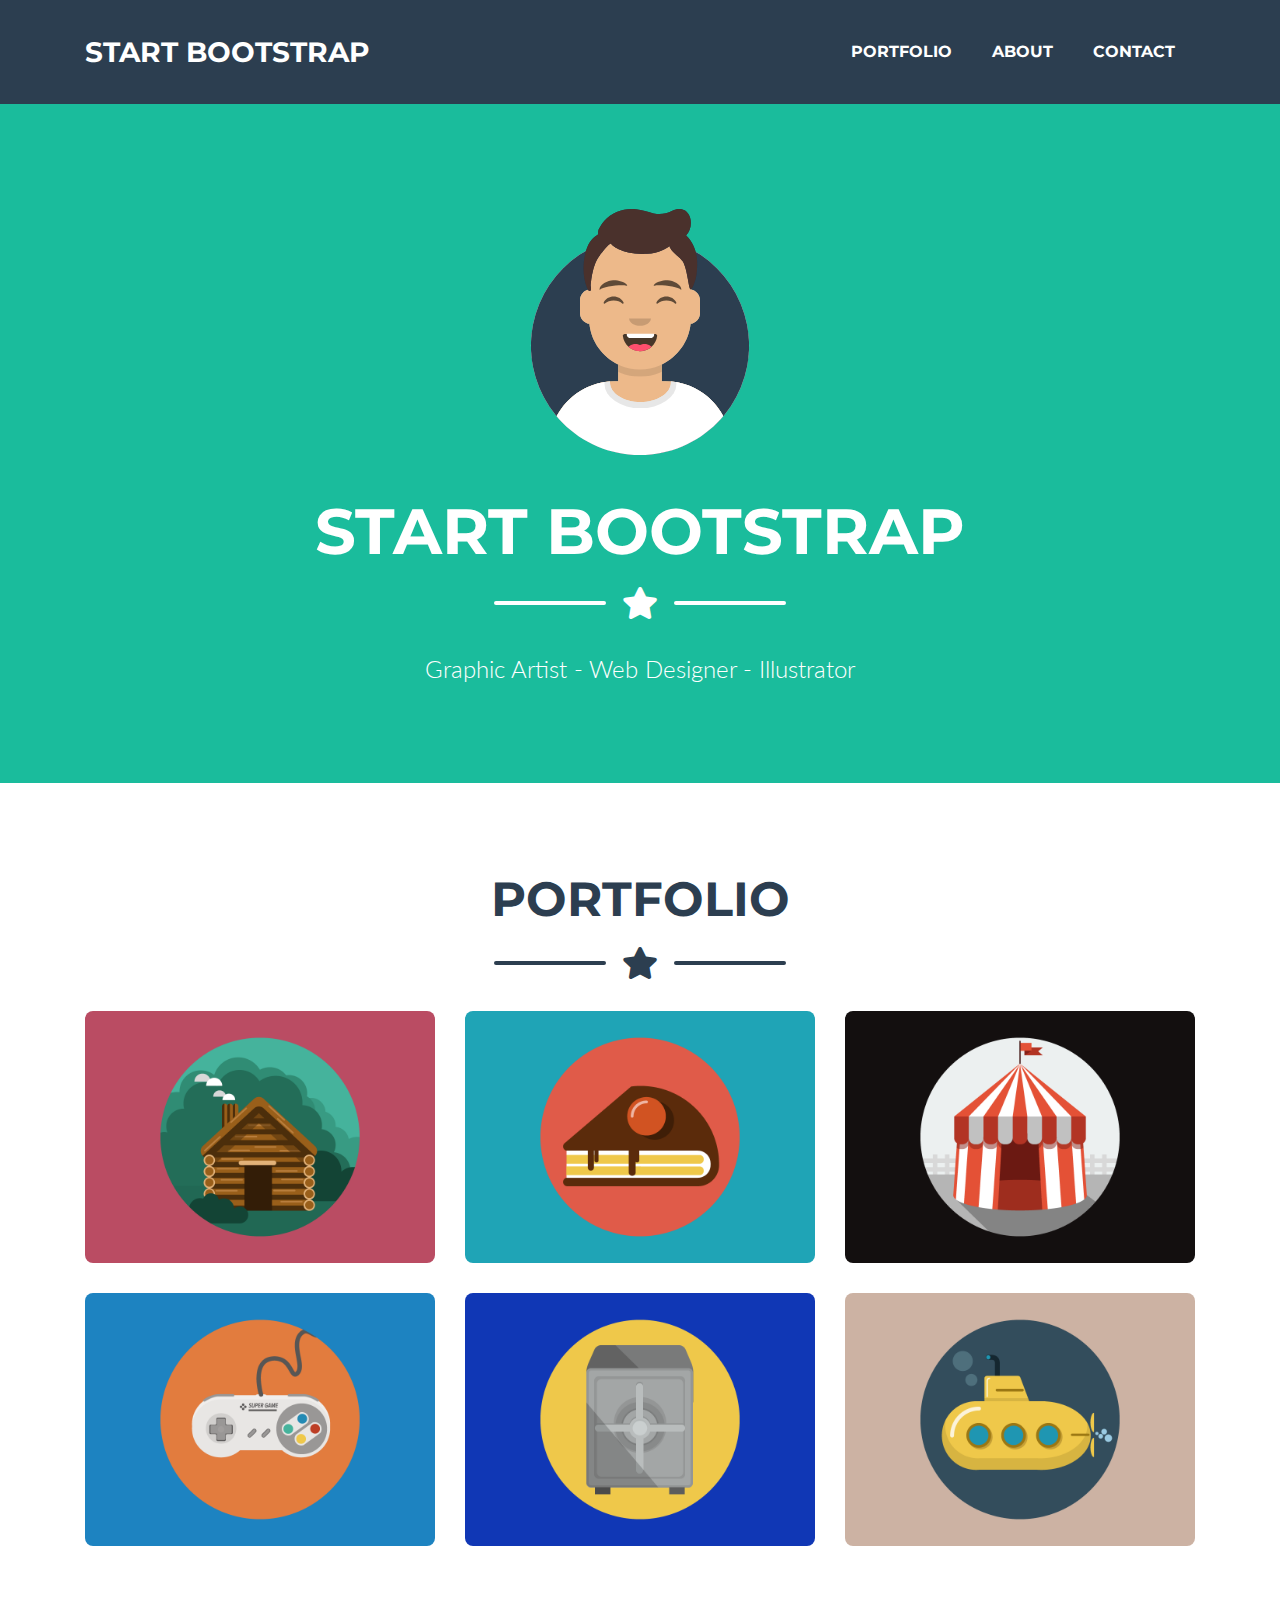
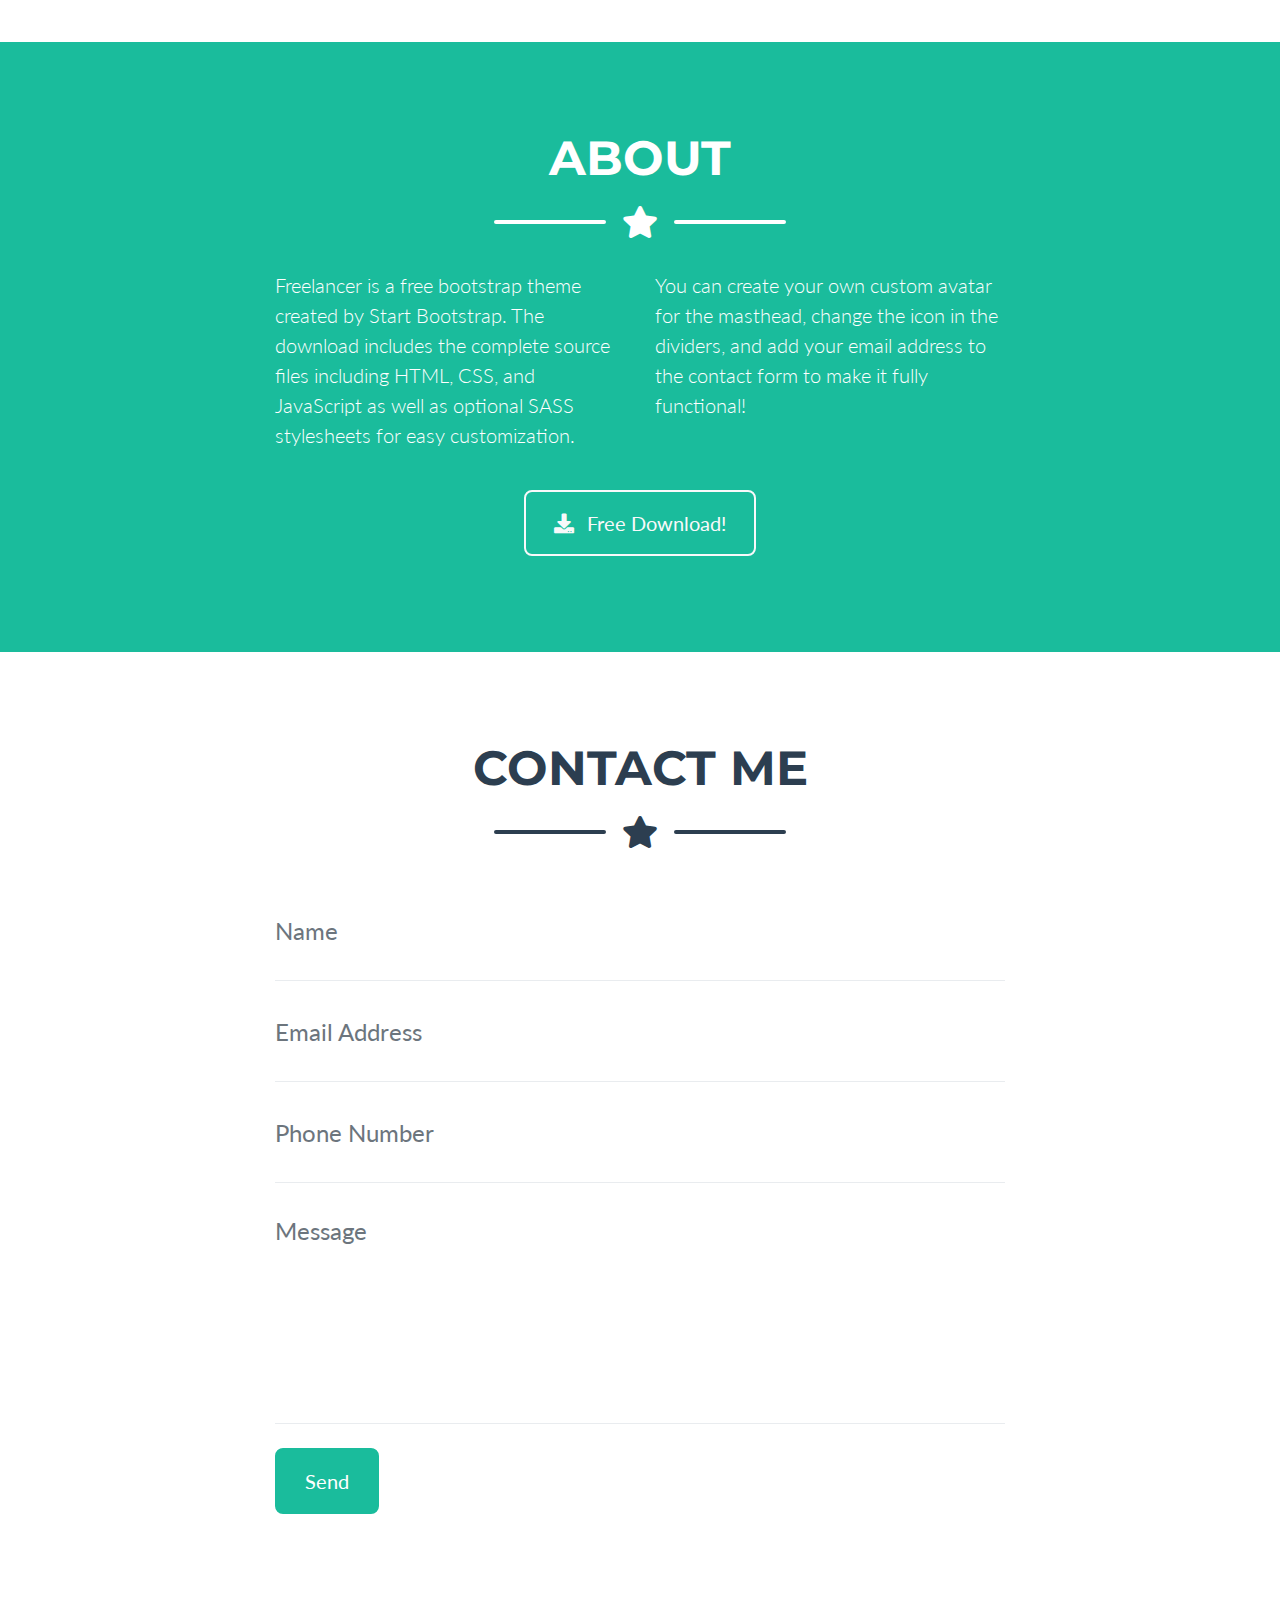
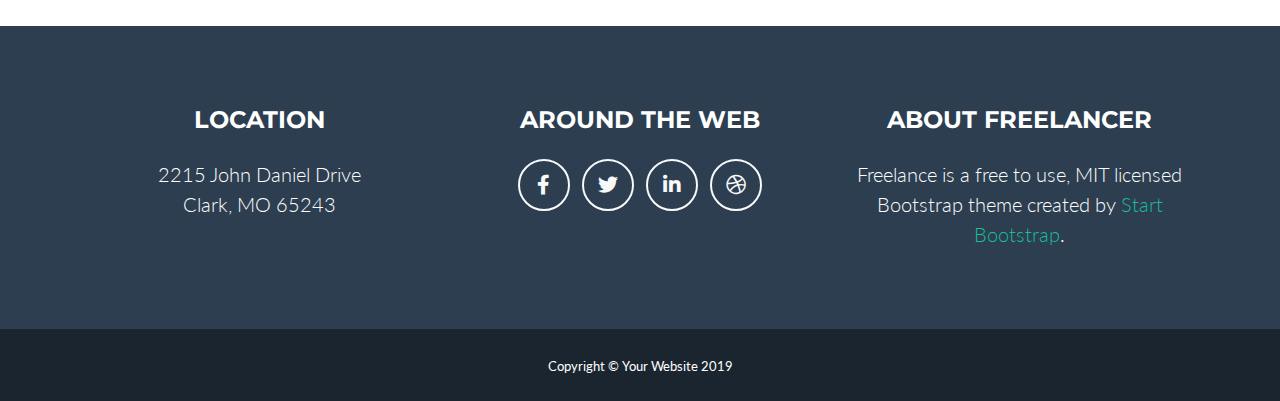
<file: FirstTry/templates/home/index.html>
<!DOCTYPE html>
<html lang="en">

<head>

  <meta charset="utf-8">
  <meta name="viewport" content="width=device-width, initial-scale=1, shrink-to-fit=no">
  <meta name="description" content="">
  <meta name="author" content="">

  <title>Freelancer - Start Bootstrap Theme</title>

  <!-- Custom fonts for this theme -->
  <link href="vendor/fontawesome-free/css/all.min.css" rel="stylesheet" type="text/css">
  <link href="https://fonts.googleapis.com/css?family=Montserrat:400,700" rel="stylesheet" type="text/css">
  <link href="https://fonts.googleapis.com/css?family=Lato:400,700,400italic,700italic" rel="stylesheet" type="text/css">

  <!-- Theme CSS -->
  <link href="css/freelancer.min.css" rel="stylesheet">

</head>

<body id="page-top">

  <!-- Navigation -->
  <nav class="navbar navbar-expand-lg bg-secondary text-uppercase fixed-top" id="mainNav">
    <div class="container">
      <a class="navbar-brand js-scroll-trigger" href="#page-top">Start Bootstrap</a>
      <button class="navbar-toggler navbar-toggler-right text-uppercase font-weight-bold bg-primary text-white rounded" type="button" data-toggle="collapse" data-target="#navbarResponsive" aria-controls="navbarResponsive" aria-expanded="false" aria-label="Toggle navigation">
        Menu
        <i class="fas fa-bars"></i>
      </button>
      <div class="collapse navbar-collapse" id="navbarResponsive">
        <ul class="navbar-nav ml-auto">
          <li class="nav-item mx-0 mx-lg-1">
            <a class="nav-link py-3 px-0 px-lg-3 rounded js-scroll-trigger" href="#portfolio">Portfolio</a>
          </li>
          <li class="nav-item mx-0 mx-lg-1">
            <a class="nav-link py-3 px-0 px-lg-3 rounded js-scroll-trigger" href="#about">About</a>
          </li>
          <li class="nav-item mx-0 mx-lg-1">
            <a class="nav-link py-3 px-0 px-lg-3 rounded js-scroll-trigger" href="#contact">Contact</a>
          </li>
        </ul>
      </div>
    </div>
  </nav>

  <!-- Masthead -->
  <header class="masthead bg-primary text-white text-center">
    <div class="container d-flex align-items-center flex-column">

      <!-- Masthead Avatar Image -->
      <img class="masthead-avatar mb-5" src="img/avataaars.svg" alt="">

      <!-- Masthead Heading -->
      <h1 class="masthead-heading text-uppercase mb-0">Start Bootstrap</h1>

      <!-- Icon Divider -->
      <div class="divider-custom divider-light">
        <div class="divider-custom-line"></div>
        <div class="divider-custom-icon">
          <i class="fas fa-star"></i>
        </div>
        <div class="divider-custom-line"></div>
      </div>

      <!-- Masthead Subheading -->
      <p class="masthead-subheading font-weight-light mb-0">Graphic Artist - Web Designer - Illustrator</p>

    </div>
  </header>

  <!-- Portfolio Section -->
  <section class="page-section portfolio" id="portfolio">
    <div class="container">

      <!-- Portfolio Section Heading -->
      <h2 class="page-section-heading text-center text-uppercase text-secondary mb-0">Portfolio</h2>

      <!-- Icon Divider -->
      <div class="divider-custom">
        <div class="divider-custom-line"></div>
        <div class="divider-custom-icon">
          <i class="fas fa-star"></i>
        </div>
        <div class="divider-custom-line"></div>
      </div>

      <!-- Portfolio Grid Items -->
      <div class="row">

        <!-- Portfolio Item 1 -->
        <div class="col-md-6 col-lg-4">
          <div class="portfolio-item mx-auto" data-toggle="modal" data-target="#portfolioModal1">
            <div class="portfolio-item-caption d-flex align-items-center justify-content-center h-100 w-100">
              <div class="portfolio-item-caption-content text-center text-white">
                <i class="fas fa-plus fa-3x"></i>
              </div>
            </div>
            <img class="img-fluid" src="img/portfolio/cabin.png" alt="">
          </div>
        </div>

        <!-- Portfolio Item 2 -->
        <div class="col-md-6 col-lg-4">
          <div class="portfolio-item mx-auto" data-toggle="modal" data-target="#portfolioModal2">
            <div class="portfolio-item-caption d-flex align-items-center justify-content-center h-100 w-100">
              <div class="portfolio-item-caption-content text-center text-white">
                <i class="fas fa-plus fa-3x"></i>
              </div>
            </div>
            <img class="img-fluid" src="img/portfolio/cake.png" alt="">
          </div>
        </div>

        <!-- Portfolio Item 3 -->
        <div class="col-md-6 col-lg-4">
          <div class="portfolio-item mx-auto" data-toggle="modal" data-target="#portfolioModal3">
            <div class="portfolio-item-caption d-flex align-items-center justify-content-center h-100 w-100">
              <div class="portfolio-item-caption-content text-center text-white">
                <i class="fas fa-plus fa-3x"></i>
              </div>
            </div>
            <img class="img-fluid" src="img/portfolio/circus.png" alt="">
          </div>
        </div>

        <!-- Portfolio Item 4 -->
        <div class="col-md-6 col-lg-4">
          <div class="portfolio-item mx-auto" data-toggle="modal" data-target="#portfolioModal4">
            <div class="portfolio-item-caption d-flex align-items-center justify-content-center h-100 w-100">
              <div class="portfolio-item-caption-content text-center text-white">
                <i class="fas fa-plus fa-3x"></i>
              </div>
            </div>
            <img class="img-fluid" src="img/portfolio/game.png" alt="">
          </div>
        </div>

        <!-- Portfolio Item 5 -->
        <div class="col-md-6 col-lg-4">
          <div class="portfolio-item mx-auto" data-toggle="modal" data-target="#portfolioModal5">
            <div class="portfolio-item-caption d-flex align-items-center justify-content-center h-100 w-100">
              <div class="portfolio-item-caption-content text-center text-white">
                <i class="fas fa-plus fa-3x"></i>
              </div>
            </div>
            <img class="img-fluid" src="img/portfolio/safe.png" alt="">
          </div>
        </div>

        <!-- Portfolio Item 6 -->
        <div class="col-md-6 col-lg-4">
          <div class="portfolio-item mx-auto" data-toggle="modal" data-target="#portfolioModal6">
            <div class="portfolio-item-caption d-flex align-items-center justify-content-center h-100 w-100">
              <div class="portfolio-item-caption-content text-center text-white">
                <i class="fas fa-plus fa-3x"></i>
              </div>
            </div>
            <img class="img-fluid" src="img/portfolio/submarine.png" alt="">
          </div>
        </div>

      </div>
      <!-- /.row -->

    </div>
  </section>

  <!-- About Section -->
  <section class="page-section bg-primary text-white mb-0" id="about">
    <div class="container">

      <!-- About Section Heading -->
      <h2 class="page-section-heading text-center text-uppercase text-white">About</h2>

      <!-- Icon Divider -->
      <div class="divider-custom divider-light">
        <div class="divider-custom-line"></div>
        <div class="divider-custom-icon">
          <i class="fas fa-star"></i>
        </div>
        <div class="divider-custom-line"></div>
      </div>

      <!-- About Section Content -->
      <div class="row">
        <div class="col-lg-4 ml-auto">
          <p class="lead">Freelancer is a free bootstrap theme created by Start Bootstrap. The download includes the complete source files including HTML, CSS, and JavaScript as well as optional SASS stylesheets for easy customization.</p>
        </div>
        <div class="col-lg-4 mr-auto">
          <p class="lead">You can create your own custom avatar for the masthead, change the icon in the dividers, and add your email address to the contact form to make it fully functional!</p>
        </div>
      </div>

      <!-- About Section Button -->
      <div class="text-center mt-4">
        <a class="btn btn-xl btn-outline-light" href="https://startbootstrap.com/themes/freelancer/">
          <i class="fas fa-download mr-2"></i>
          Free Download!
        </a>
      </div>

    </div>
  </section>

  <!-- Contact Section -->
  <section class="page-section" id="contact">
    <div class="container">

      <!-- Contact Section Heading -->
      <h2 class="page-section-heading text-center text-uppercase text-secondary mb-0">Contact Me</h2>

      <!-- Icon Divider -->
      <div class="divider-custom">
        <div class="divider-custom-line"></div>
        <div class="divider-custom-icon">
          <i class="fas fa-star"></i>
        </div>
        <div class="divider-custom-line"></div>
      </div>

      <!-- Contact Section Form -->
      <div class="row">
        <div class="col-lg-8 mx-auto">
          <!-- To configure the contact form email address, go to mail/contact_me.php and update the email address in the PHP file on line 19. -->
          <form name="sentMessage" id="contactForm" novalidate="novalidate">
            <div class="control-group">
              <div class="form-group floating-label-form-group controls mb-0 pb-2">
                <label>Name</label>
                <input class="form-control" id="name" type="text" placeholder="Name" required="required" data-validation-required-message="Please enter your name.">
                <p class="help-block text-danger"></p>
              </div>
            </div>
            <div class="control-group">
              <div class="form-group floating-label-form-group controls mb-0 pb-2">
                <label>Email Address</label>
                <input class="form-control" id="email" type="email" placeholder="Email Address" required="required" data-validation-required-message="Please enter your email address.">
                <p class="help-block text-danger"></p>
              </div>
            </div>
            <div class="control-group">
              <div class="form-group floating-label-form-group controls mb-0 pb-2">
                <label>Phone Number</label>
                <input class="form-control" id="phone" type="tel" placeholder="Phone Number" required="required" data-validation-required-message="Please enter your phone number.">
                <p class="help-block text-danger"></p>
              </div>
            </div>
            <div class="control-group">
              <div class="form-group floating-label-form-group controls mb-0 pb-2">
                <label>Message</label>
                <textarea class="form-control" id="message" rows="5" placeholder="Message" required="required" data-validation-required-message="Please enter a message."></textarea>
                <p class="help-block text-danger"></p>
              </div>
            </div>
            <br>
            <div id="success"></div>
            <div class="form-group">
              <button type="submit" class="btn btn-primary btn-xl" id="sendMessageButton">Send</button>
            </div>
          </form>
        </div>
      </div>

    </div>
  </section>

  <!-- Footer -->
  <footer class="footer text-center">
    <div class="container">
      <div class="row">

        <!-- Footer Location -->
        <div class="col-lg-4 mb-5 mb-lg-0">
          <h4 class="text-uppercase mb-4">Location</h4>
          <p class="lead mb-0">2215 John Daniel Drive
            <br>Clark, MO 65243</p>
        </div>

        <!-- Footer Social Icons -->
        <div class="col-lg-4 mb-5 mb-lg-0">
          <h4 class="text-uppercase mb-4">Around the Web</h4>
          <a class="btn btn-outline-light btn-social mx-1" href="#">
            <i class="fab fa-fw fa-facebook-f"></i>
          </a>
          <a class="btn btn-outline-light btn-social mx-1" href="#">
            <i class="fab fa-fw fa-twitter"></i>
          </a>
          <a class="btn btn-outline-light btn-social mx-1" href="#">
            <i class="fab fa-fw fa-linkedin-in"></i>
          </a>
          <a class="btn btn-outline-light btn-social mx-1" href="#">
            <i class="fab fa-fw fa-dribbble"></i>
          </a>
        </div>

        <!-- Footer About Text -->
        <div class="col-lg-4">
          <h4 class="text-uppercase mb-4">About Freelancer</h4>
          <p class="lead mb-0">Freelance is a free to use, MIT licensed Bootstrap theme created by
            <a href="http://startbootstrap.com">Start Bootstrap</a>.</p>
        </div>

      </div>
    </div>
  </footer>

  <!-- Copyright Section -->
  <section class="copyright py-4 text-center text-white">
    <div class="container">
      <small>Copyright &copy; Your Website 2019</small>
    </div>
  </section>

  <!-- Scroll to Top Button (Only visible on small and extra-small screen sizes) -->
  <div class="scroll-to-top d-lg-none position-fixed ">
    <a class="js-scroll-trigger d-block text-center text-white rounded" href="#page-top">
      <i class="fa fa-chevron-up"></i>
    </a>
  </div>

  <!-- Portfolio Modals -->

  <!-- Portfolio Modal 1 -->
  <div class="portfolio-modal modal fade" id="portfolioModal1" tabindex="-1" role="dialog" aria-labelledby="portfolioModal1Label" aria-hidden="true">
    <div class="modal-dialog modal-xl" role="document">
      <div class="modal-content">
        <button type="button" class="close" data-dismiss="modal" aria-label="Close">
          <span aria-hidden="true">
            <i class="fas fa-times"></i>
          </span>
        </button>
        <div class="modal-body text-center">
          <div class="container">
            <div class="row justify-content-center">
              <div class="col-lg-8">
                <!-- Portfolio Modal - Title -->
                <h2 class="portfolio-modal-title text-secondary text-uppercase mb-0">Log Cabin</h2>
                <!-- Icon Divider -->
                <div class="divider-custom">
                  <div class="divider-custom-line"></div>
                  <div class="divider-custom-icon">
                    <i class="fas fa-star"></i>
                  </div>
                  <div class="divider-custom-line"></div>
                </div>
                <!-- Portfolio Modal - Image -->
                <img class="img-fluid rounded mb-5" src="img/portfolio/cabin.png" alt="">
                <!-- Portfolio Modal - Text -->
                <p class="mb-5">Lorem ipsum dolor sit amet, consectetur adipisicing elit. Mollitia neque assumenda ipsam nihil, molestias magnam, recusandae quos quis inventore quisquam velit asperiores, vitae? Reprehenderit soluta, eos quod consequuntur itaque. Nam.</p>
                <button class="btn btn-primary" href="#" data-dismiss="modal">
                  <i class="fas fa-times fa-fw"></i>
                  Close Window
                </button>
              </div>
            </div>
          </div>
        </div>
      </div>
    </div>
  </div>

  <!-- Portfolio Modal 2 -->
  <div class="portfolio-modal modal fade" id="portfolioModal2" tabindex="-1" role="dialog" aria-labelledby="portfolioModal2Label" aria-hidden="true">
    <div class="modal-dialog modal-xl" role="document">
      <div class="modal-content">
        <button type="button" class="close" data-dismiss="modal" aria-label="Close">
          <span aria-hidden="true">
            <i class="fas fa-times"></i>
          </span>
        </button>
        <div class="modal-body text-center">
          <div class="container">
            <div class="row justify-content-center">
              <div class="col-lg-8">
                <!-- Portfolio Modal - Title -->
                <h2 class="portfolio-modal-title text-secondary text-uppercase mb-0">Tasty Cake</h2>
                <!-- Icon Divider -->
                <div class="divider-custom">
                  <div class="divider-custom-line"></div>
                  <div class="divider-custom-icon">
                    <i class="fas fa-star"></i>
                  </div>
                  <div class="divider-custom-line"></div>
                </div>
                <!-- Portfolio Modal - Image -->
                <img class="img-fluid rounded mb-5" src="img/portfolio/cake.png" alt="">
                <!-- Portfolio Modal - Text -->
                <p class="mb-5">Lorem ipsum dolor sit amet, consectetur adipisicing elit. Mollitia neque assumenda ipsam nihil, molestias magnam, recusandae quos quis inventore quisquam velit asperiores, vitae? Reprehenderit soluta, eos quod consequuntur itaque. Nam.</p>
                <button class="btn btn-primary" href="#" data-dismiss="modal">
                  <i class="fas fa-times fa-fw"></i>
                  Close Window
                </button>
              </div>
            </div>
          </div>
        </div>
      </div>
    </div>
  </div>

  <!-- Portfolio Modal 3 -->
  <div class="portfolio-modal modal fade" id="portfolioModal3" tabindex="-1" role="dialog" aria-labelledby="portfolioModal3Label" aria-hidden="true">
    <div class="modal-dialog modal-xl" role="document">
      <div class="modal-content">
        <button type="button" class="close" data-dismiss="modal" aria-label="Close">
          <span aria-hidden="true">
            <i class="fas fa-times"></i>
          </span>
        </button>
        <div class="modal-body text-center">
          <div class="container">
            <div class="row justify-content-center">
              <div class="col-lg-8">
                <!-- Portfolio Modal - Title -->
                <h2 class="portfolio-modal-title text-secondary text-uppercase mb-0">Circus Tent</h2>
                <!-- Icon Divider -->
                <div class="divider-custom">
                  <div class="divider-custom-line"></div>
                  <div class="divider-custom-icon">
                    <i class="fas fa-star"></i>
                  </div>
                  <div class="divider-custom-line"></div>
                </div>
                <!-- Portfolio Modal - Image -->
                <img class="img-fluid rounded mb-5" src="img/portfolio/circus.png" alt="">
                <!-- Portfolio Modal - Text -->
                <p class="mb-5">Lorem ipsum dolor sit amet, consectetur adipisicing elit. Mollitia neque assumenda ipsam nihil, molestias magnam, recusandae quos quis inventore quisquam velit asperiores, vitae? Reprehenderit soluta, eos quod consequuntur itaque. Nam.</p>
                <button class="btn btn-primary" href="#" data-dismiss="modal">
                  <i class="fas fa-times fa-fw"></i>
                  Close Window
                </button>
              </div>
            </div>
          </div>
        </div>
      </div>
    </div>
  </div>

  <!-- Portfolio Modal 4 -->
  <div class="portfolio-modal modal fade" id="portfolioModal4" tabindex="-1" role="dialog" aria-labelledby="portfolioModal4Label" aria-hidden="true">
    <div class="modal-dialog modal-xl" role="document">
      <div class="modal-content">
        <button type="button" class="close" data-dismiss="modal" aria-label="Close">
          <span aria-hidden="true">
            <i class="fas fa-times"></i>
          </span>
        </button>
        <div class="modal-body text-center">
          <div class="container">
            <div class="row justify-content-center">
              <div class="col-lg-8">
                <!-- Portfolio Modal - Title -->
                <h2 class="portfolio-modal-title text-secondary text-uppercase mb-0">Controller</h2>
                <!-- Icon Divider -->
                <div class="divider-custom">
                  <div class="divider-custom-line"></div>
                  <div class="divider-custom-icon">
                    <i class="fas fa-star"></i>
                  </div>
                  <div class="divider-custom-line"></div>
                </div>
                <!-- Portfolio Modal - Image -->
                <img class="img-fluid rounded mb-5" src="img/portfolio/game.png" alt="">
                <!-- Portfolio Modal - Text -->
                <p class="mb-5">Lorem ipsum dolor sit amet, consectetur adipisicing elit. Mollitia neque assumenda ipsam nihil, molestias magnam, recusandae quos quis inventore quisquam velit asperiores, vitae? Reprehenderit soluta, eos quod consequuntur itaque. Nam.</p>
                <button class="btn btn-primary" href="#" data-dismiss="modal">
                  <i class="fas fa-times fa-fw"></i>
                  Close Window
                </button>
              </div>
            </div>
          </div>
        </div>
      </div>
    </div>
  </div>

  <!-- Portfolio Modal 5 -->
  <div class="portfolio-modal modal fade" id="portfolioModal5" tabindex="-1" role="dialog" aria-labelledby="portfolioModal5Label" aria-hidden="true">
    <div class="modal-dialog modal-xl" role="document">
      <div class="modal-content">
        <button type="button" class="close" data-dismiss="modal" aria-label="Close">
          <span aria-hidden="true">
            <i class="fas fa-times"></i>
          </span>
        </button>
        <div class="modal-body text-center">
          <div class="container">
            <div class="row justify-content-center">
              <div class="col-lg-8">
                <!-- Portfolio Modal - Title -->
                <h2 class="portfolio-modal-title text-secondary text-uppercase mb-0">Locked Safe</h2>
                <!-- Icon Divider -->
                <div class="divider-custom">
                  <div class="divider-custom-line"></div>
                  <div class="divider-custom-icon">
                    <i class="fas fa-star"></i>
                  </div>
                  <div class="divider-custom-line"></div>
                </div>
                <!-- Portfolio Modal - Image -->
                <img class="img-fluid rounded mb-5" src="img/portfolio/safe.png" alt="">
                <!-- Portfolio Modal - Text -->
                <p class="mb-5">Lorem ipsum dolor sit amet, consectetur adipisicing elit. Mollitia neque assumenda ipsam nihil, molestias magnam, recusandae quos quis inventore quisquam velit asperiores, vitae? Reprehenderit soluta, eos quod consequuntur itaque. Nam.</p>
                <button class="btn btn-primary" href="#" data-dismiss="modal">
                  <i class="fas fa-times fa-fw"></i>
                  Close Window
                </button>
              </div>
            </div>
          </div>
        </div>
      </div>
    </div>
  </div>

  <!-- Portfolio Modal 6 -->
  <div class="portfolio-modal modal fade" id="portfolioModal6" tabindex="-1" role="dialog" aria-labelledby="portfolioModal6Label" aria-hidden="true">
    <div class="modal-dialog modal-xl" role="document">
      <div class="modal-content">
        <button type="button" class="close" data-dismiss="modal" aria-label="Close">
          <span aria-hidden="true">
            <i class="fas fa-times"></i>
          </span>
        </button>
        <div class="modal-body text-center">
          <div class="container">
            <div class="row justify-content-center">
              <div class="col-lg-8">
                <!-- Portfolio Modal - Title -->
                <h2 class="portfolio-modal-title text-secondary text-uppercase mb-0">Submarine</h2>
                <!-- Icon Divider -->
                <div class="divider-custom">
                  <div class="divider-custom-line"></div>
                  <div class="divider-custom-icon">
                    <i class="fas fa-star"></i>
                  </div>
                  <div class="divider-custom-line"></div>
                </div>
                <!-- Portfolio Modal - Image -->
                <img class="img-fluid rounded mb-5" src="img/portfolio/submarine.png" alt="">
                <!-- Portfolio Modal - Text -->
                <p class="mb-5">Lorem ipsum dolor sit amet, consectetur adipisicing elit. Mollitia neque assumenda ipsam nihil, molestias magnam, recusandae quos quis inventore quisquam velit asperiores, vitae? Reprehenderit soluta, eos quod consequuntur itaque. Nam.</p>
                <button class="btn btn-primary" href="#" data-dismiss="modal">
                  <i class="fas fa-times fa-fw"></i>
                  Close Window
                </button>
              </div>
            </div>
          </div>
        </div>
      </div>
    </div>
  </div>

  <!-- Bootstrap core JavaScript -->
  <script src="vendor/jquery/jquery.min.js"></script>
  <script src="vendor/bootstrap/js/bootstrap.bundle.min.js"></script>

  <!-- Plugin JavaScript -->
  <script src="vendor/jquery-easing/jquery.easing.min.js"></script>

  <!-- Contact Form JavaScript -->
  <script src="js/jqBootstrapValidation.js"></script>
  <script src="js/contact_me.js"></script>

  <!-- Custom scripts for this template -->
  <script src="js/freelancer.min.js"></script>

</body>

</html>
</file>
